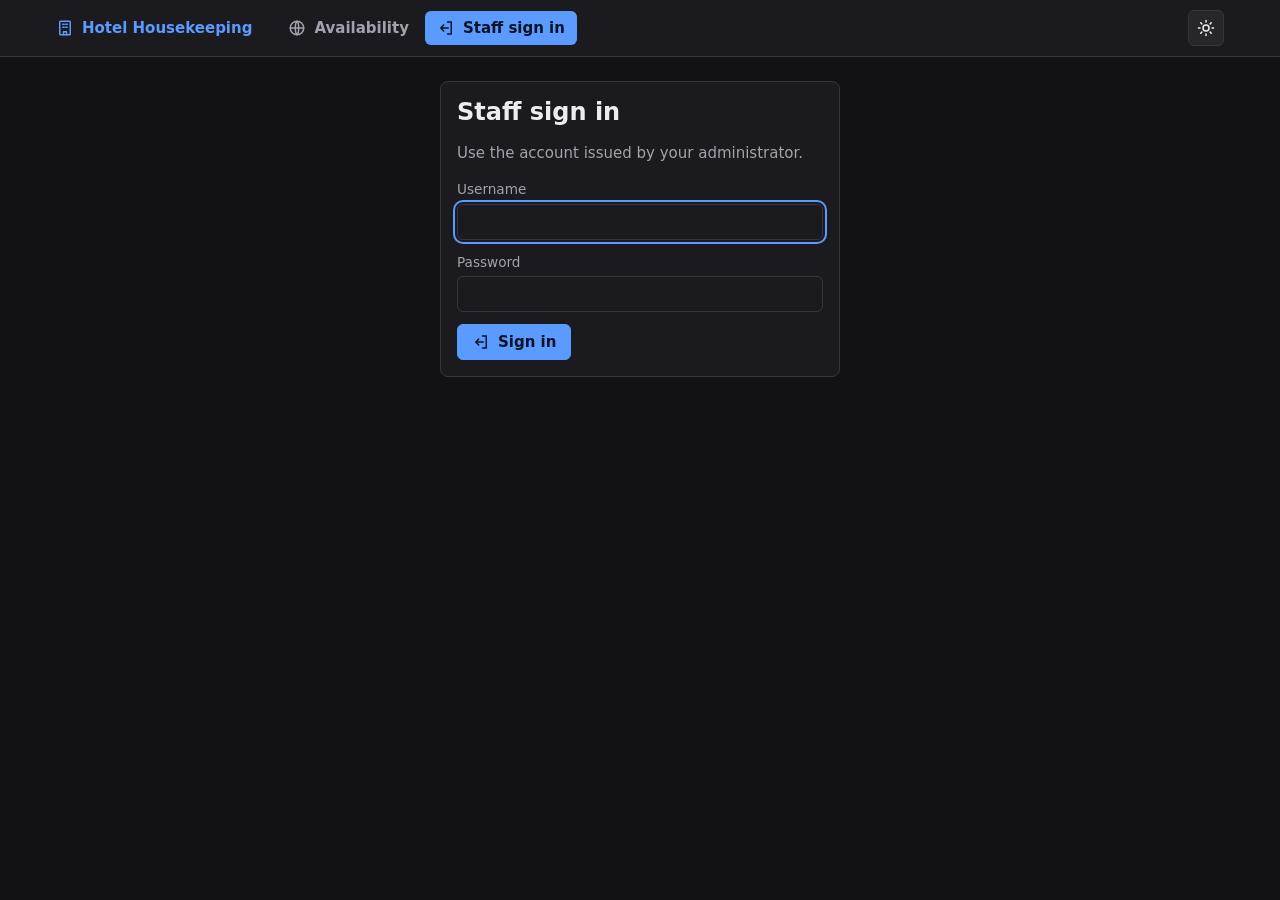
<file: Hotel-keeper-updated/src/HousekeepingApi/wwwroot/admin.html>
<!doctype html><html lang="en"><head><meta charset="utf-8"><meta name="viewport" content="width=device-width,initial-scale=1">
<title>Admin</title><script src="js/theme.js"></script><link rel="stylesheet" href="css/app.css"></head>
<body>
<header class="app-bar" id="appbar"></header>
<main class="wrap" id="main">
<div class="page-head"><div><h1>Admin</h1><p>Manage rooms and staff accounts.</p></div></div>
<section id="summary" class="stats" aria-label="Summary"></section>
<section class="panel"><div class="panel-head"><h2>Rooms</h2><div class="toolbar"><div id="toolbar" class="toolbar"></div><button class="btn primary" id="add"></button></div></div>
<div class="tw"><table class="stack"><thead><tr><th scope="col">Room</th><th scope="col">Type</th><th scope="col" class="hide-sm">Floor</th><th scope="col">Status</th><th scope="col" class="hide-sm">Availability</th><th scope="col">Actions</th></tr></thead>
<tbody id="rows"><tr><td colspan="6" class="msg">Loading rooms…</td></tr></tbody></table></div></section>
<section class="panel"><div class="panel-head"><h2>Staff accounts</h2><button class="btn primary" id="addu"></button></div>
<div class="tw"><table class="stack"><thead><tr><th scope="col">Name</th><th scope="col">Username</th><th scope="col">Role</th><th scope="col">Account</th><th scope="col">Actions</th></tr></thead>
<tbody id="urows"><tr><td colspan="5" class="msg">Loading staff…</td></tr></tbody></table></div></section></main>

<dialog id="rd"><form id="rf"><h2 id="rt">Add room</h2>
<label>Room number<input id="rn" required maxlength="10" pattern="[A-Za-z0-9\-]{1,10}" title="Letters, digits or hyphen"></label>
<label>Room type<input id="rty" required maxlength="50" list="types"></label><datalist id="types"></datalist>
<label>Floor<input id="rfl" type="number" min="0" max="200" required></label>
<label>Description (optional)<input id="rds" maxlength="500"></label>
<div class="row"><button type="button" class="btn" id="rc">Cancel</button><button class="btn primary">Save</button></div></form></dialog>

<dialog id="ud"><form id="uf"><h2 id="ut">Add staff member</h2>
<label>Full name<input id="un" required maxlength="100"></label>
<label>Username<input id="uu" required maxlength="50" pattern="[A-Za-z0-9._\-]{3,50}" title="3-50 letters, digits, . _ -" autocomplete="off"></label>
<label id="upl">Password<input id="up" type="password" maxlength="128" autocomplete="new-password"></label>
<p class="hint" id="uph">At least 10 characters with an uppercase letter, a lowercase letter and a digit.</p>
<label>Role<select id="ur"><option value="RoomAssistant">Room Assistant</option><option value="Housekeeper">Housekeeper</option><option value="Admin">Admin</option></select></label>
<label class="chk"><input id="ua" type="checkbox" checked> Account active</label>
<div class="row"><button type="button" class="btn" id="uc">Cancel</button><button class="btn primary">Save</button></div></form></dialog>

<script src="js/config.js"></script><script src="js/common.js"></script>
<script>
requireRole();
let rooms = [], users = [], editing = null, editingUser = null;
$('#add').innerHTML = icon('plus') + 'Add room'; $('#addu').innerHTML = icon('plus') + 'Add staff member';

function draw() {
  const l = filtered(rooms);
  $('#rows').innerHTML = l.length ? l.map(r => { const d = a => ({ a, r: r.roomNumber }); return `<tr><td><b>${esc(r.roomNumber)}</b></td><td>${esc(r.roomType)}</td><td class="hide-sm">${esc(r.floor)}</td><td>${badge(r.status)}</td><td class="hide-sm">${esc(r.availability)}</td>
    <td><div class="actions">${btn('Edit', 'pencil', { data: d('edit') })}
    ${r.status === 'Out of Service' ? btn('Restore', 'undo', { data: d('restore'), cls: 'primary', tip: 'Restore to service (the room will need cleaning)' }) : btn('', 'ban', { data: d('oos'), tip: 'Take out of service' })}
    ${btn('', 'trash', { data: d('del'), cls: 'danger', tip: 'Remove room' })}</div></td></tr>`; }).join('') : msgRow(6, 'No rooms match your search.');
  $('#types').innerHTML = [...new Set(['Standard', 'Deluxe', 'Suite', ...rooms.map(r => r.roomType)])].map(t => `<option value="${esc(t)}">`).join('');
}
function drawUsers() {
  $('#urows').innerHTML = users.length ? users.map(u => `<tr><td>${esc(u.name)}</td><td>${esc(u.username)}</td><td>${esc(ROLE_LABEL[u.role] || u.role)}</td>
    <td>${badge(u.isActive ? 'Active' : 'Inactive')}</td>
    <td><div class="actions">${btn('Edit', 'pencil', { data: { a: 'uedit', id: u.id } })}${btn('Reset password', 'lock', { data: { a: 'upw', id: u.id } })}</div></td></tr>`).join('') : msgRow(5, 'No staff accounts.');
}

function openForm(r) {
  editing = r || null; $('#rt').textContent = r ? 'Edit room' : 'Add room';
  $('#rn').value = r?.roomNumber || ''; $('#rty').value = r?.roomType || 'Standard'; $('#rfl').value = r?.floor ?? 1; $('#rds').value = r?.description || ''; $('#rd').showModal();
}
$('#add').onclick = () => openForm(); $('#rc').onclick = () => $('#rd').close();
$('#rows').onclick = async e => {
  const b = e.target.closest('button'); if (!b) return; const n = b.dataset.r, room = rooms.find(r => r.roomNumber === n); if (!room) return;
  try {
    if (b.dataset.a === 'edit') return openForm(room);
    if (b.dataset.a === 'del') {
      if (!await confirmBox(`Remove room ${n}? This cannot be undone.`, 'Remove')) return;
      await api(`/admin/rooms/${room.id}?expectedVersion=${room.version}`, { method: 'DELETE' }); toast(`Room ${n} removed.`);
    } else if (b.dataset.a === 'oos') {
      const reason = await askText(`Why is room ${n} going out of service?`, { placeholder: 'e.g. Water leak' }); if (!reason) return;
      await api(`/rooms/${room.id}/status`, { method: 'PATCH', body: { status: 'OutOfService', reason, expectedVersion: room.version } }); toast(`Room ${n} is out of service.`);
    } else if (b.dataset.a === 'restore') {
      if (!await confirmBox(`Restore room ${n} to service? It will be marked Dirty and must be cleaned before it is Available.`, 'Restore')) return;
      await api(`/admin/rooms/${room.id}/restore`, { method: 'POST', body: { confirmUnoccupiedAndReady: false, expectedVersion: room.version } }); toast(`Room ${n} restored (needs cleaning).`);
    }
    load();
  } catch (x) { toast(x.message, true); load(); }
};
$('#rf').onsubmit = async e => {
  e.preventDefault();
  const body = { roomNumber: $('#rn').value, roomType: $('#rty').value, floor: +$('#rfl').value, description: $('#rds').value || null };
  try {
    if (editing) await api(`/admin/rooms/${editing.id}`, { method: 'PUT', body: { ...body, expectedVersion: editing.version } });
    else await api('/admin/rooms', { method: 'POST', body });
    $('#rd').close(); toast(editing ? 'Room updated.' : 'Room added.'); load();
  } catch (x) { toast(x.message, true); }
};

function openUser(u) {
  editingUser = u || null; $('#ut').textContent = u ? 'Edit staff member' : 'Add staff member';
  $('#un').value = u?.name || ''; $('#uu').value = u?.username || ''; $('#uu').disabled = !!u;
  $('#up').value = ''; $('#up').required = !u; $('#upl').hidden = !!u; $('#uph').hidden = !!u;
  $('#ur').value = u?.role || 'RoomAssistant'; $('#ua').checked = u ? u.isActive : true; $('#ua').disabled = !u; $('#ud').showModal();
}
$('#addu').onclick = () => openUser(); $('#uc').onclick = () => $('#ud').close();
$('#urows').onclick = async e => {
  const b = e.target.closest('button'); if (!b) return; const u = users.find(x => x.id == b.dataset.id); if (!u) return;
  if (b.dataset.a === 'uedit') return openUser(u);
  const pw = await askText(`New password for ${u.username}`, { type: 'password', placeholder: '10+ chars, upper, lower, digit', max: 128 }); if (!pw) return;
  try { await api(`/admin/users/${u.id}/reset-password`, { method: 'POST', body: { newPassword: pw } }); toast(`Password reset for ${u.username}.`); } catch (x) { toast(x.message, true); }
};
$('#uf').onsubmit = async e => {
  e.preventDefault();
  try {
    if (editingUser) await api(`/admin/users/${editingUser.id}`, { method: 'PUT', body: { name: $('#un').value, role: $('#ur').value, isActive: $('#ua').checked } });
    else await api('/admin/users', { method: 'POST', body: { name: $('#un').value, username: $('#uu').value, password: $('#up').value, role: $('#ur').value } });
    $('#ud').close(); toast(editingUser ? 'Staff member updated.' : 'Staff member added.'); loadUsers();
  } catch (x) { toast(x.message, true); }
};
async function loadUsers() {
  try { users = await api('/admin/users'); drawUsers(); } catch (x) { $('#urows').innerHTML = msgRow(5, x.message, true); }
}
async function load() {
  try { rooms = (await api('/rooms')).map(normRoom); } catch (x) { $('#rows').innerHTML = msgRow(6, x.message, true); return; }
  summary(rooms); draw();
}
initShell(draw); load(); loadUsers(); setInterval(load, 20000);
</script></body></html>
</file>
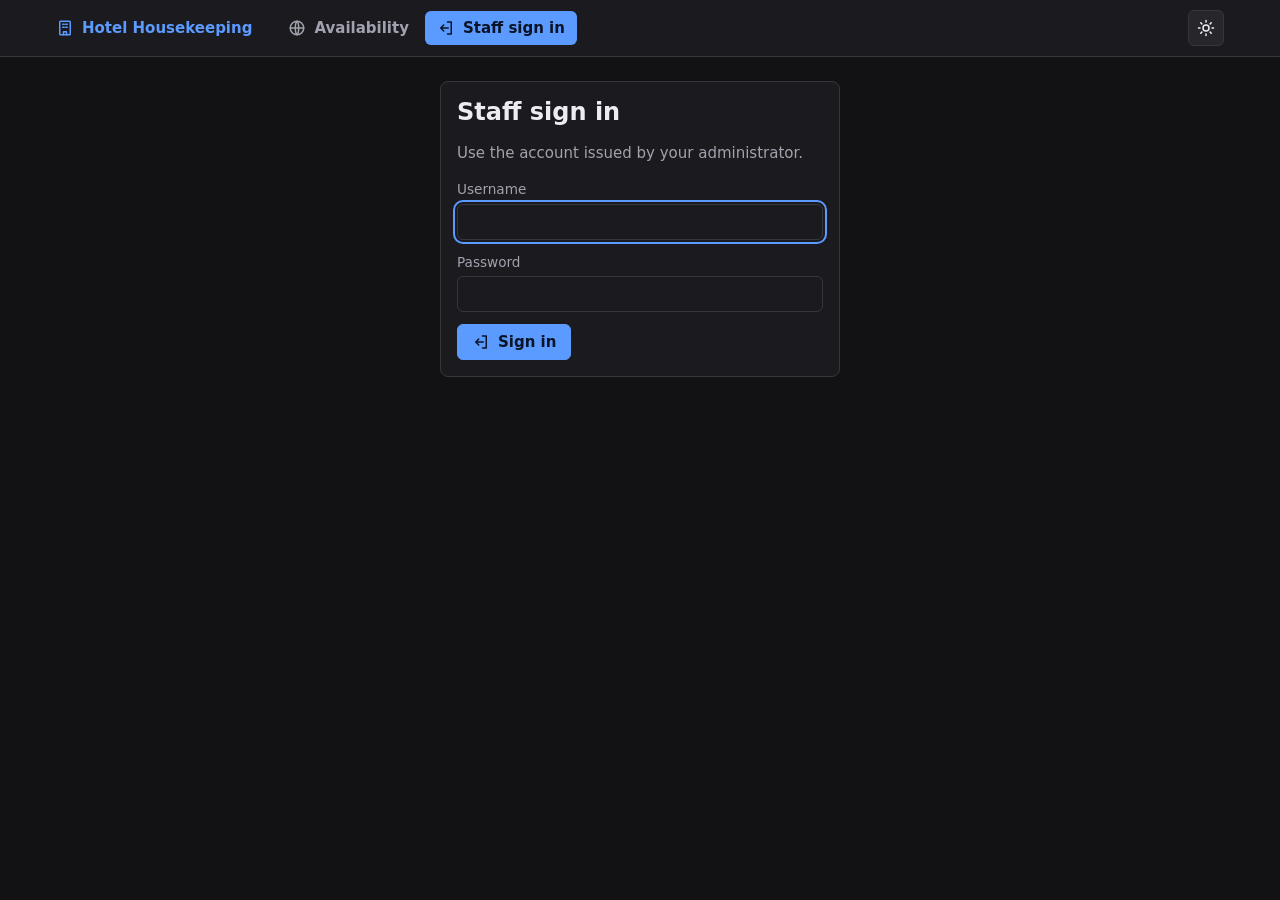
<file: Hotel-keeper-updated/src/HousekeepingApi/wwwroot/assistant.html>
<!doctype html><html lang="en"><head><meta charset="utf-8"><meta name="viewport" content="width=device-width,initial-scale=1">
<title>Room Assistant</title><script src="js/theme.js"></script><link rel="stylesheet" href="css/app.css"></head>
<body>
<header class="app-bar" id="appbar"></header>
<main class="wrap" id="main">
<div class="page-head"><div><h1>Room Assistant</h1><p>Update room status and send housekeeping notices.</p></div>
<button class="btn primary" id="toggle" aria-expanded="false" aria-controls="notice"></button></div>
<section id="summary" class="stats" aria-label="Summary"></section>
<div class="split solo" id="layout">
<section class="panel" id="notice" hidden><div class="panel-head"><h2>Housekeeping notice</h2></div>
<form id="nf"><label>Room number<select id="nroom" required></select></label>
<label>Notice message<textarea id="nmsg" maxlength="300" required></textarea></label>
<label>Date and time<input id="ndt" type="datetime-local" readonly></label>
<button class="btn primary" id="send"></button></form></section>
<section class="panel"><div class="panel-head"><h2>Rooms</h2><div id="toolbar" class="toolbar"></div></div>
<div class="tw"><table class="stack"><thead><tr><th scope="col">Room</th><th scope="col" class="hide-sm">Type</th><th scope="col">Status</th><th scope="col">Availability</th><th scope="col" class="hide-sm">Last updated</th><th scope="col">Actions</th></tr></thead>
<tbody id="rows"><tr><td colspan="6" class="msg">Loading rooms…</td></tr></tbody></table></div></section>
</div></main>
<script src="js/config.js"></script><script src="js/common.js"></script>
<script>
requireRole('RoomAssistant');
const DEFAULT_MSG = 'Guest returned the room key. Cleaning required.';
let rooms = [];
const form = $('#notice');
$('#send').innerHTML = icon('send') + 'Send notice';
function stamp() { const d = new Date(); d.setMinutes(d.getMinutes() - d.getTimezoneOffset()); $('#ndt').value = d.toISOString().slice(0, 16); }
function setForm(open) {
  form.hidden = !open; $('#layout').classList.toggle('solo', !open);
  $('#toggle').setAttribute('aria-expanded', open); $('#toggle').innerHTML = open ? 'Close notice form' : icon('plus') + 'New housekeeping notice'; if (open) stamp();
}
$('#toggle').onclick = () => setForm(form.hidden);
setForm(false);
const OOS = n => btn('', 'ban', { data: { a: 'oos', r: n }, cls: 'danger', tip: 'Take out of service' });
function actions(r) {
  const n = r.roomNumber, d = a => ({ a, r: n });
  switch (r.status) {
    case 'Available': return btn('Mark occupied', 'user', { data: d('occupy') }) + btn('Send notice', 'send', { data: d('notice') }) + OOS(n);
    case 'Occupied': return btn('Key returned', 'key', { data: d('keyret') }) + OOS(n);
    case 'Dirty': return btn('Send notice', 'send', { data: d('notice') }) + OOS(n);
    case 'Cleaning': return btn('Confirm ready', 'checkCircle', { data: d('avail'), cls: 'primary', tip: 'Confirm the room is unoccupied and ready, then mark it Available' }) + OOS(n);
    default: return '<span class="muted">Admin restores this room</span>';
  }
}
function draw() {
  const l = filtered(rooms);
  $('#rows').innerHTML = l.length ? l.map(r => `<tr><td><b>${esc(r.roomNumber)}</b></td><td class="hide-sm">${esc(r.roomType)}</td><td>${badge(r.status)}</td><td>${esc(r.availability)}</td><td class="hide-sm">${fmt(r.lastUpdatedAt)}</td><td><div class="actions">${actions(r)}</div></td></tr>`).join('') : msgRow(6, 'No rooms match your search.');
}
const setStatus = (room, body) => api(`/rooms/${room.id}/status`, { method: 'PATCH', body: { ...body, expectedVersion: room.version } });
$('#rows').onclick = async e => {
  const b = e.target.closest('button'); if (!b) return; const n = b.dataset.r, room = rooms.find(r => r.roomNumber === n); if (!room) return;
  const a = b.dataset.a;
  try {
    if (a === 'notice' || a === 'keyret') { $('#nroom').value = n; $('#nmsg').value = DEFAULT_MSG; setForm(true); $('#nmsg').focus(); return; }
    if (a === 'occupy') await setStatus(room, { status: 'Occupied' });
    else if (a === 'avail') {
      if (!await confirmBox(`Confirm room ${n} is unoccupied and ready for use?`, 'Yes, mark Available')) return;
      await setStatus(room, { status: 'Available', confirmUnoccupiedAndReady: true });
    } else if (a === 'oos') {
      const reason = await askText(`Why is room ${n} going out of service?`, { placeholder: 'e.g. Broken air conditioning' });
      if (!reason) return;
      await setStatus(room, { status: 'OutOfService', reason });
    }
    toast(`Room ${n} updated.`); load();
  } catch (x) { toast(x.message, true); load(); }
};
$('#nf').onsubmit = async e => {
  e.preventDefault();
  try { await api('/notices', { method: 'POST', body: { roomNumber: $('#nroom').value, message: $('#nmsg').value } });
    toast(`Notice sent for room ${$('#nroom').value}.`); setForm(false); load(); } catch (x) { toast(x.message, true); }
};
async function load() {
  try { rooms = (await api('/rooms')).map(normRoom); } catch (x) { $('#rows').innerHTML = msgRow(6, x.message, true); return; }
  const cur = $('#nroom').value; $('#nroom').innerHTML = rooms.map(r => `<option>${esc(r.roomNumber)}</option>`).join(''); if (cur) $('#nroom').value = cur;
  summary(rooms); draw();
}
initShell(draw); load(); setInterval(load, 15000);
</script></body></html>
</file>
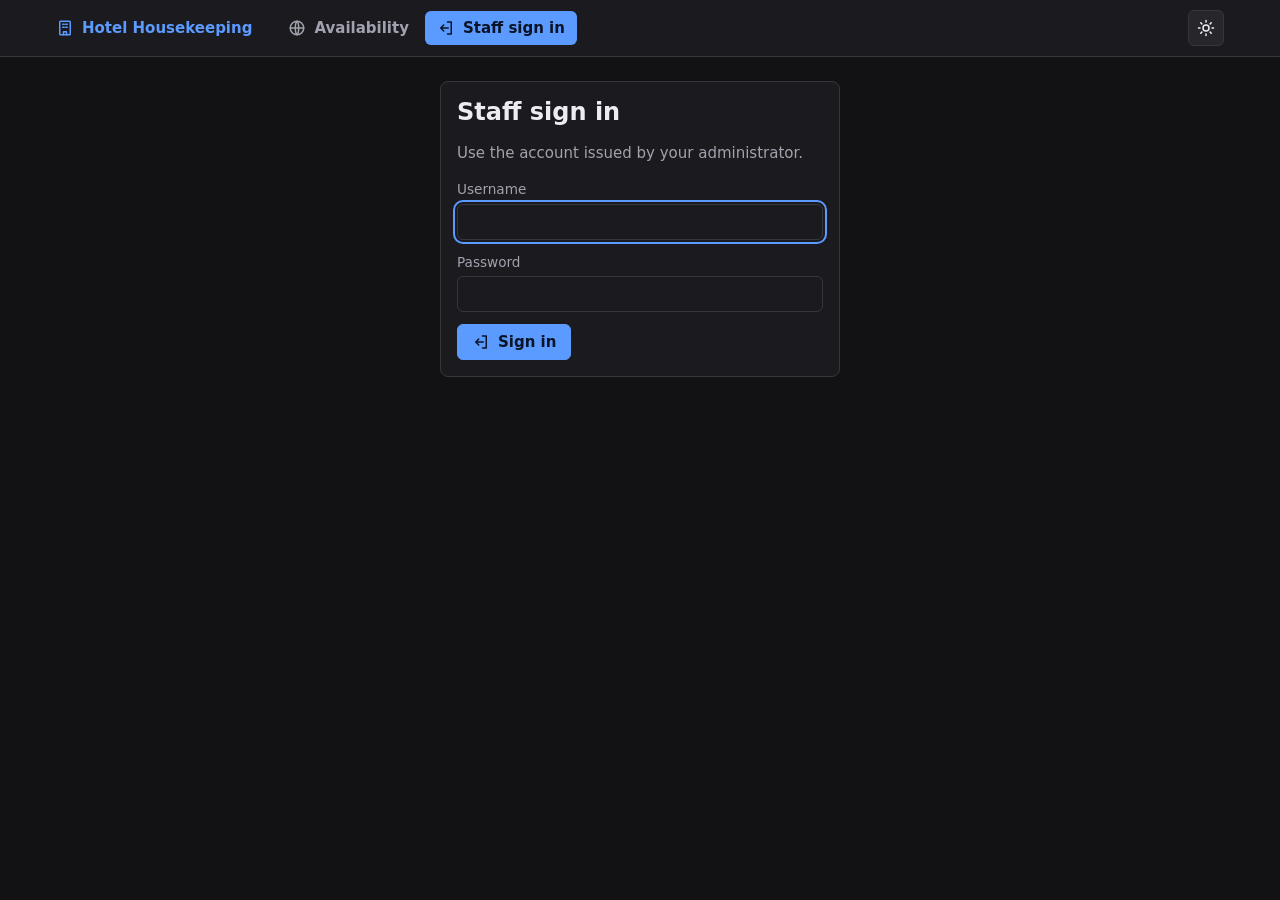
<file: Hotel-keeper-updated/src/HousekeepingApi/wwwroot/audit.html>
<!doctype html><html lang="en"><head><meta charset="utf-8"><meta name="viewport" content="width=device-width,initial-scale=1">
<title>Audit log</title><script src="js/theme.js"></script><link rel="stylesheet" href="css/app.css"></head>
<body>
<header class="app-bar" id="appbar"></header>
<main class="wrap" id="main">
<div class="page-head"><div><h1>Audit log</h1><p>Who changed what, and when. Newest first.</p></div></div>
<section class="panel"><div class="panel-head"><h2>Events</h2>
<form id="ff" class="toolbar"><input id="fa" list="acts" placeholder="Action" aria-label="Filter by action" maxlength="100"><datalist id="acts"></datalist>
<input id="fd1" type="date" aria-label="From date"><input id="fd2" type="date" aria-label="To date"><button class="btn primary" id="go"></button></form></div>
<div class="tw"><table class="stack"><thead><tr><th scope="col">Time</th><th scope="col">User</th><th scope="col">Action</th><th scope="col" class="hide-sm">Entity</th><th scope="col">Details</th></tr></thead>
<tbody id="rows"><tr><td colspan="5" class="msg">Loading…</td></tr></tbody></table></div>
<div class="panel-head" style="margin:12px 0 0"><span id="pg" class="muted"></span><div class="actions"><button class="btn" id="prev" type="button">Previous</button><button class="btn" id="next" type="button">Next</button></div></div>
</section></main>
<script src="js/config.js"></script><script src="js/common.js"></script>
<script>
requireRole();
const ACTIONS = ['LoginFailed', 'LoginSucceeded', 'PasswordChanged', 'PasswordReset', 'UserCreated', 'UserUpdated', 'RoomCreated', 'RoomUpdated', 'RoomDeleted', 'RoomStatusChanged', 'RoomRestored', 'NoticeCreated', 'NoticeStatusChanged', 'NoticeAssigned'];
$('#acts').innerHTML = ACTIONS.map(a => `<option value="${esc(a)}">`).join('');
$('#go').innerHTML = icon('search') + 'Filter';
let page = 1, pages = 1;
async function load() {
  const p = new URLSearchParams({ page, pageSize: 50 });
  const a = $('#fa').value.trim(); if (a) p.set('type', a);
  if ($('#fd1').value) p.set('from', new Date($('#fd1').value + 'T00:00:00').toISOString());
  if ($('#fd2').value) p.set('to', new Date($('#fd2').value + 'T23:59:59.999').toISOString());
  try {
    const r = await api('/admin/audit?' + p);
    pages = Math.max(1, Math.ceil(r.totalCount / r.pageSize));
    $('#rows').innerHTML = r.items.length ? r.items.map(e => `<tr><td>${fmt(e.timestamp)}</td><td>${esc(e.userName || '—')}</td><td><b>${esc(e.action)}</b></td>
      <td class="hide-sm">${esc(e.entityType)}${e.entityId ? ' #' + esc(e.entityId) : ''}</td><td>${esc(e.details || '')}</td></tr>`).join('') : msgRow(5, 'No events match.');
    $('#pg').textContent = `Page ${r.page} of ${pages} · ${r.totalCount} events`;
    $('#prev').disabled = r.page <= 1; $('#next').disabled = r.page >= pages;
  } catch (x) { $('#rows').innerHTML = msgRow(5, x.message, true); }
}
$('#ff').onsubmit = e => { e.preventDefault(); page = 1; load(); };
$('#prev').onclick = () => { page--; load(); };
$('#next').onclick = () => { page++; load(); };
initShell(); load();
</script></body></html>
</file>
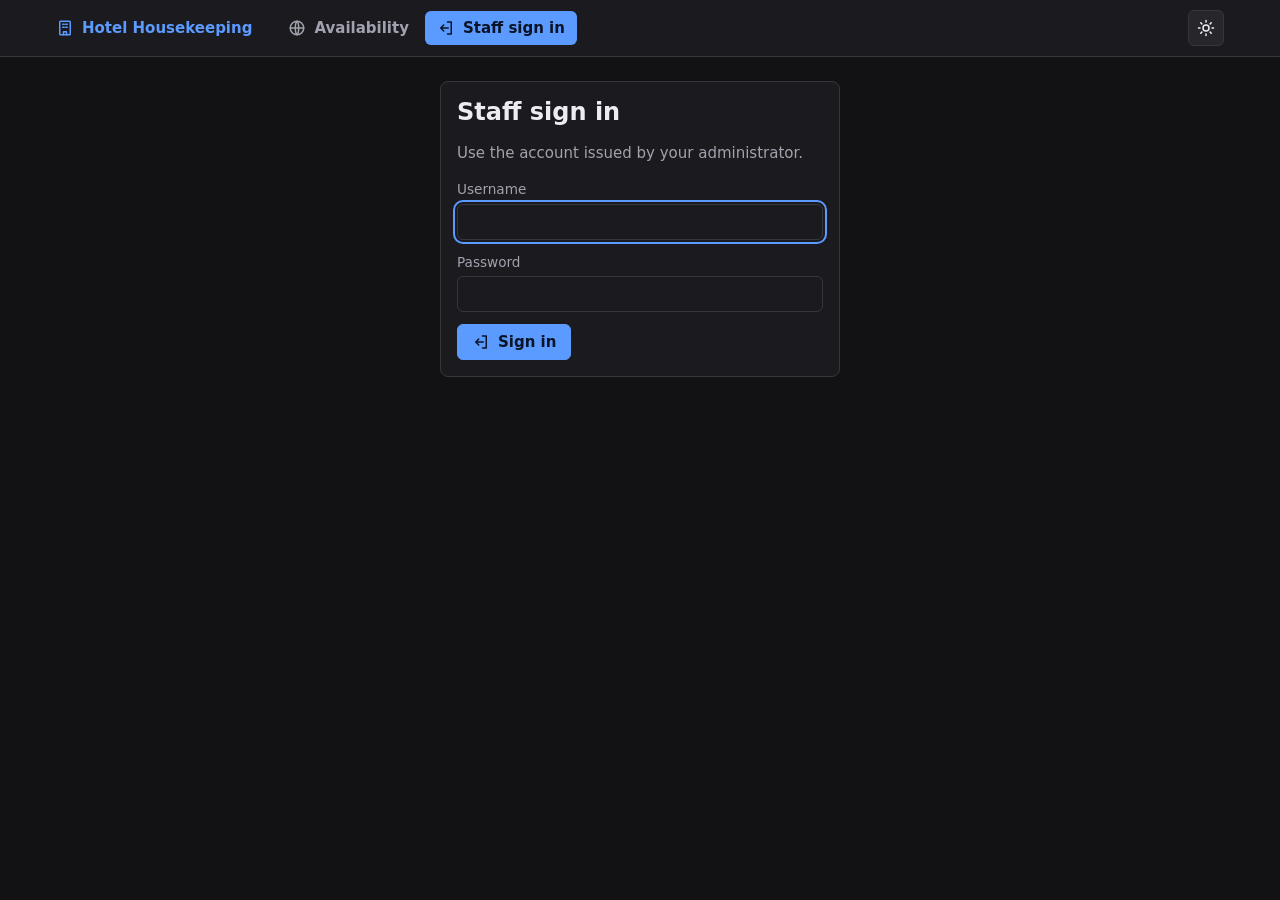
<file: Hotel-keeper-updated/src/HousekeepingApi/wwwroot/dashboard.html>
<!doctype html><html lang="en"><head><meta charset="utf-8"><meta name="viewport" content="width=device-width,initial-scale=1">
<title>Dashboard</title><script src="js/theme.js"></script><link rel="stylesheet" href="css/app.css"></head>
<body>
<header class="app-bar" id="appbar"></header>
<main class="wrap" id="main">
<div class="page-head"><div><h1>Dashboard</h1><p id="sub">Live overview of rooms and housekeeping.</p></div></div>
<section class="panel"><div class="panel-head"><h2>Key figures</h2></div><div id="kpi" class="stats"><p class="msg">Loading…</p></div></section>
<section class="panel"><div class="panel-head"><h2>Rooms by status</h2></div><div id="rooms" class="stats"></div></section>
<section class="panel"><div class="panel-head"><h2>Housekeeping notices</h2></div><div id="notices" class="stats"></div></section>
</main>
<script src="js/config.js"></script><script src="js/common.js"></script>
<script>
requireRole();
const tiles = o => Object.entries(o).map(([k, v]) => { const l = label(k); return statTile(l, v, STATUS_ICON[l] || 'clipboard', cls(l)); }).join('');
async function load() {
  try {
    const d = await api('/dashboard');
    const avg = d.averageCompletionMinutesLast7Days;
    $('#kpi').innerHTML =
      statTile('Occupancy', d.occupancyPercent + '%', 'building', 'occupied') +
      statTile('Available rooms', d.availableRooms, 'checkCircle', 'available') +
      statTile('Open notices', d.openNotices, 'clipboard', '') +
      statTile('Overdue (> ' + d.overdueAfterMinutes + ' min)', d.overdueNotices, 'clock', d.overdueNotices ? 'dirty' : '') +
      statTile('Completed today', d.noticesCompletedToday, 'checkCircle', 'available') +
      statTile('Avg. cleaning time (7 d)', avg == null ? '—' : Math.round(avg) + ' min', 'clock', '');
    $('#rooms').innerHTML = statTile('Total rooms', d.totalRooms, 'bed', '') + tiles(d.roomsByStatus);
    $('#notices').innerHTML = tiles(d.noticesByStatus);
    $('#sub').textContent = 'Live overview of rooms and housekeeping. Oldest open notice: ' + fmt(d.oldestOpenNoticeAt) + ' · Day boundaries use ' + d.timeZone + '.';
  } catch (x) { $('#kpi').innerHTML = '<p class="msg error">' + esc(x.message) + '</p>'; }
}
initShell(); load(); setInterval(load, 15000);
</script></body></html>
</file>
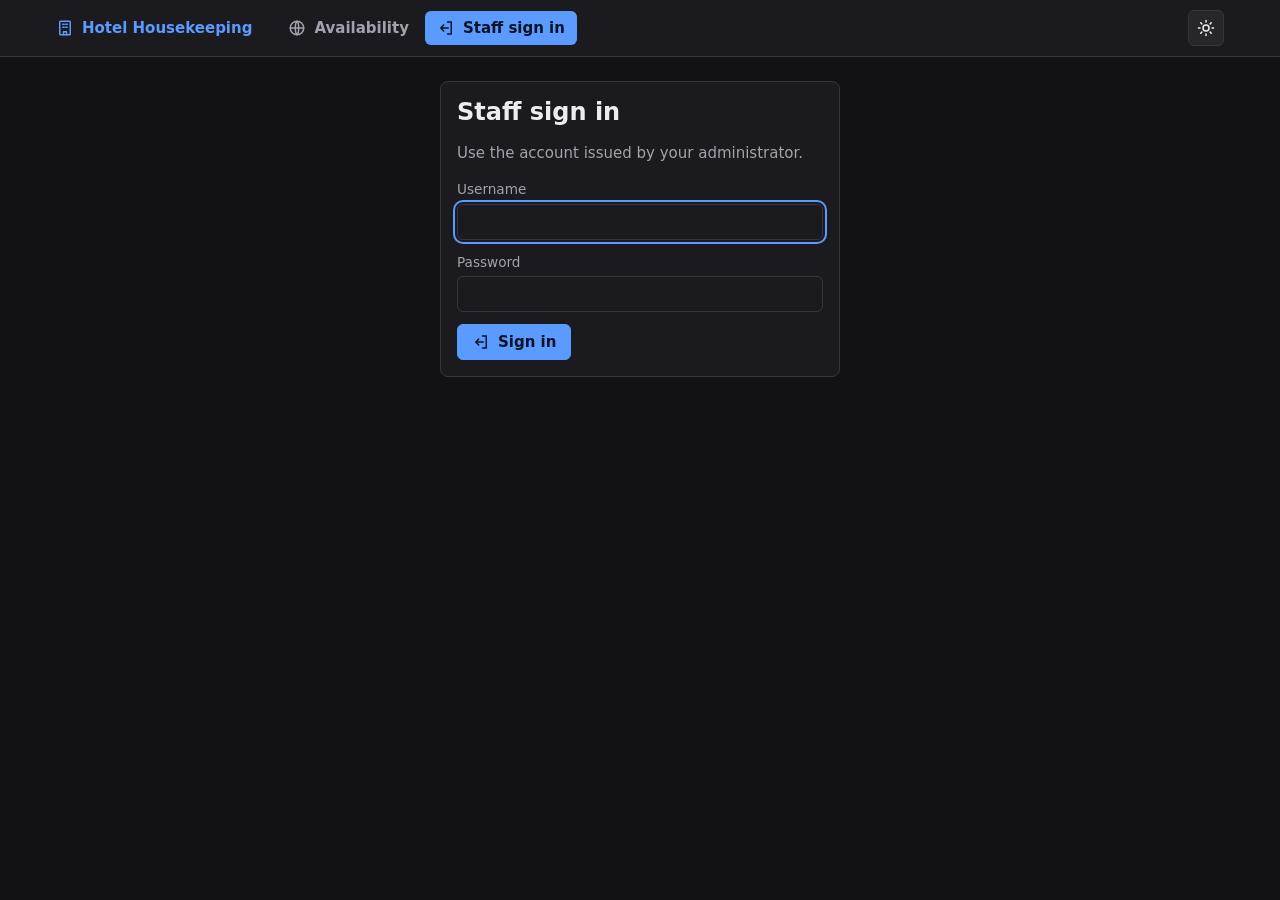
<file: Hotel-keeper-updated/src/HousekeepingApi/wwwroot/housekeeper.html>
<!doctype html><html lang="en"><head><meta charset="utf-8"><meta name="viewport" content="width=device-width,initial-scale=1">
<title>Housekeeping</title><script src="js/theme.js"></script><link rel="stylesheet" href="css/app.css"></head>
<body>
<header class="app-bar" id="appbar"></header>
<main class="wrap" id="main">
<div class="page-head"><div><h1>Housekeeping</h1><p>Work through notices and check room status.</p></div></div>
<section id="summary" class="stats" aria-label="Summary"></section>
<section class="panel"><div class="panel-head"><h2>Housekeeping notices</h2></div><div class="tw"><table class="stack"><thead><tr><th scope="col">Room</th><th scope="col">Message</th><th scope="col" class="hide-sm">Sender</th><th scope="col" class="hide-sm">Date / time</th><th scope="col" class="hide-sm">Assigned</th><th scope="col">Notice</th><th scope="col">Room status</th><th scope="col">Action</th></tr></thead>
<tbody id="nrows"><tr><td colspan="8" class="msg">Loading notices…</td></tr></tbody></table></div></section>
<section class="panel"><div class="panel-head"><h2>Room status and availability</h2><div id="toolbar" class="toolbar"></div></div>
<div class="tw"><table class="stack"><thead><tr><th scope="col">Room</th><th scope="col">Status</th><th scope="col">Availability</th><th scope="col" class="hide-sm">Last updated</th></tr></thead>
<tbody id="rows"><tr><td colspan="4" class="msg">Loading rooms…</td></tr></tbody></table></div></section></main>
<script src="js/config.js"></script><script src="js/common.js"></script>
<script>
requireRole('Housekeeper');
let rooms = [], notices = [];
const NEXT = { Pending: ['Acknowledged', 'Acknowledge', 'check'], Acknowledged: ['Cleaning', 'Start cleaning', 'play'], Cleaning: ['Completed', 'Mark completed', 'checkCircle'] };
function draw() {
  const l = filtered(rooms), map = Object.fromEntries(rooms.map(r => [r.roomNumber, r.status]));
  $('#rows').innerHTML = l.length ? l.map(r => `<tr><td><b>${esc(r.roomNumber)}</b></td><td>${badge(r.status)}</td><td>${esc(r.availability)}</td><td class="hide-sm">${fmt(r.lastUpdatedAt)}</td></tr>`).join('') : msgRow(4, 'No rooms match your search.');
  $('#nrows').innerHTML = notices.length ? notices.map(n => { const nx = NEXT[n.status]; return `<tr><td><b>${esc(n.roomNumber)}</b></td><td>${esc(n.message)}</td><td class="hide-sm">${esc(n.createdBy)}</td><td class="hide-sm">${fmt(n.createdAt)}</td><td class="hide-sm">${esc(n.assignedTo || '—')}</td><td>${badge(n.status)}</td>
    <td>${map[n.roomNumber] ? badge(map[n.roomNumber]) : '—'}</td><td>${nx ? btn(nx[1], nx[2], { data: { id: n.id, s: nx[0] }, cls: 'primary' }) : (n.status === 'Completed' ? 'Done' : '—')}</td></tr>`; }).join('') : msgRow(8, 'No housekeeping notices.');
}
$('#nrows').onclick = async e => {
  const b = e.target.closest('button'); if (!b) return; const n = notices.find(x => x.id == b.dataset.id);
  try {
    await api(`/notices/${b.dataset.id}/status`, { method: 'PATCH', body: { status: b.dataset.s, expectedVersion: n?.version } });
    toast(b.dataset.s === 'Completed' ? 'Notice completed. The room stays "Cleaning" until a Room Assistant confirms it is ready.' : 'Notice updated.'); load();
  } catch (x) { toast(x.message, true); load(); }
};
async function load() {
  try { const [r, n] = await Promise.all([api('/rooms'), api('/notices?pageSize=100')]); rooms = r.map(normRoom); notices = n.items.map(normNotice); }
  catch (x) { $('#nrows').innerHTML = msgRow(8, x.message, true); return; }
  summary(rooms); draw();
}
initShell(draw); load(); setInterval(load, 15000);
</script></body></html>
</file>
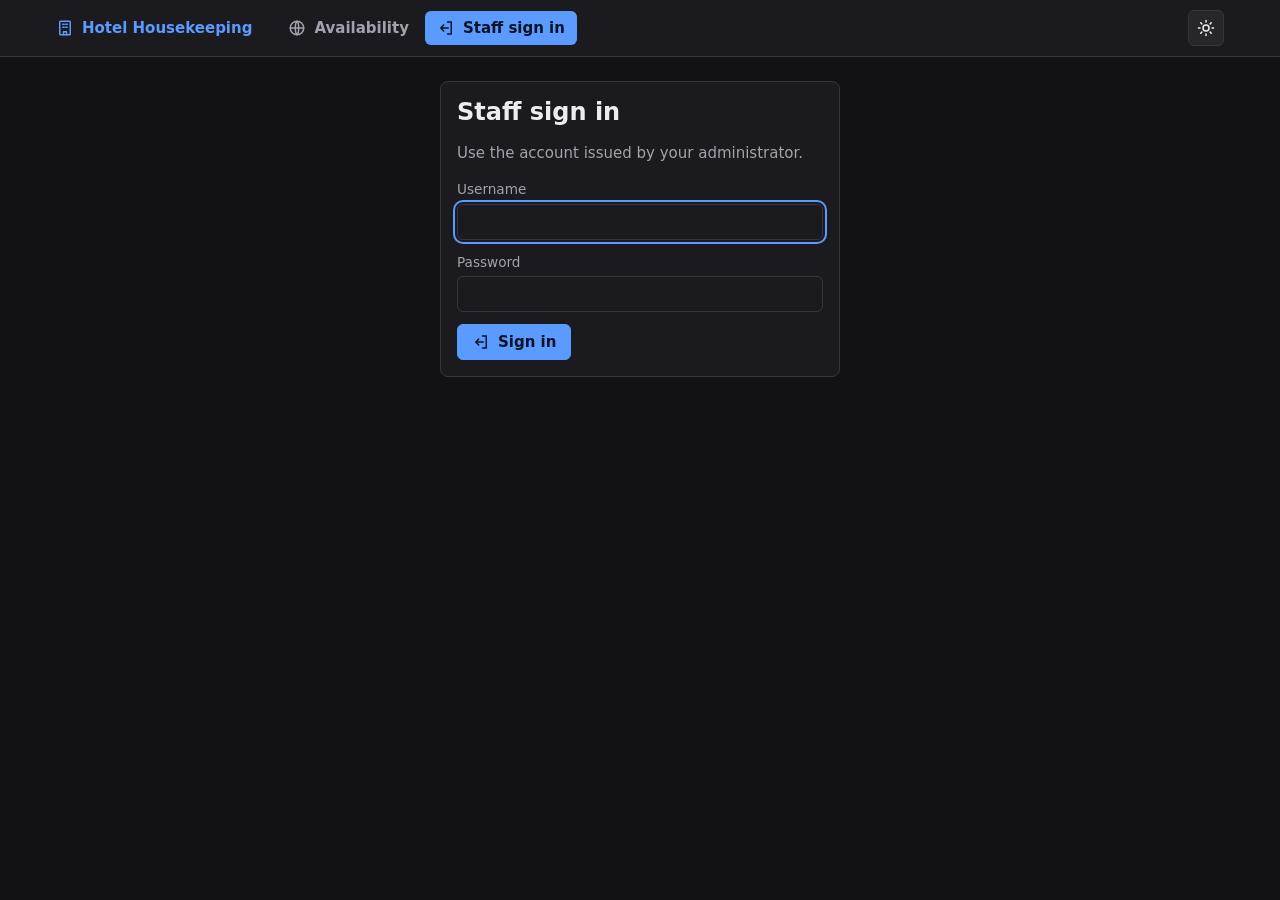
<file: Hotel-keeper-updated/src/HousekeepingApi/wwwroot/login.html>
<!doctype html><html lang="en"><head><meta charset="utf-8"><meta name="viewport" content="width=device-width,initial-scale=1">
<title>Staff Sign In</title><script src="js/theme.js"></script><link rel="stylesheet" href="css/app.css"></head>
<body>
<header class="app-bar" id="appbar"></header>
<main class="wrap" id="main">
<section class="panel login"><h1>Staff sign in</h1><p class="muted">Use the account issued by your administrator.</p>
<form id="lf"><label>Username<input id="u" autocomplete="username" required maxlength="50" autofocus></label>
<label>Password<input id="p" type="password" autocomplete="current-password" required maxlength="128"></label>
<p id="err" class="msg error" role="alert" hidden></p>
<button class="btn primary" id="go">Sign in</button></form></section></main>
<script src="js/config.js"></script><script src="js/common.js"></script>
<script>
const u0 = auth.user; if (auth.token && u0) location.replace(ROLE_HOME[u0.role] || 'index.html');
initShell();
$('#go').innerHTML = icon('login') + 'Sign in';
$('#lf').onsubmit = async e => {
  e.preventDefault(); $('#err').hidden = true; $('#go').disabled = true;
  try {
    const r = await api('/auth/login', { method: 'POST', noRedirect: true, body: { username: $('#u').value, password: $('#p').value } });
    auth.set(r.accessToken, r.user);
    const next = new URLSearchParams(location.search).get('next');
    const allowed = (Object.values(ROLE_HOME).includes(next) || ADMIN_PAGES.includes(next)) && (r.user.role === 'Admin' || next === ROLE_HOME[r.user.role]);
    location.replace(allowed ? next : ROLE_HOME[r.user.role]);
  } catch (x) {
    $('#err').textContent = x.status === 401 ? 'Invalid username or password.' : x.message; $('#err').hidden = false; $('#go').disabled = false;
  }
};
</script></body></html>
</file>
<file: Hotel-keeper-updated/src/HousekeepingApi/wwwroot/css/app.css>
/* theme tokens */
:root, :root[data-theme="dark"] {
  color-scheme: dark;
  --bg: #121214; --surface: #1b1b1f; --surface-2: #26262b; --border: #36363d;
  --text: #ececf1; --muted: #a2a2ae;
  --accent: #5b9bff; --on-accent: #0a1426;
  --available: #4ade80; --occupied: #7db4ff; --dirty: #fbbf24; --cleaning: #c9a4ff; --oos: #ff8f86;
}
:root[data-theme="light"] {
  color-scheme: light;
  --bg: #f3f4f6; --surface: #ffffff; --surface-2: #eceef2; --border: #d3d7de;
  --text: #1b1e25; --muted: #566070;
  --accent: #1d5fb4; --on-accent: #ffffff;
  --available: #176b36; --occupied: #1d5fb4; --dirty: #9a4a00; --cleaning: #6b2fb0; --oos: #b3261e;
}

* { box-sizing: border-box; }
body { margin: 0; background: var(--bg); color: var(--text); font: 15px/1.5 system-ui, "Segoe UI", sans-serif; }
h1 { margin: 0; font-size: 1.5rem; line-height: 1.2; }
h2 { margin: 0; font-size: 1.05rem; }
a { color: inherit; }
[hidden] { display: none !important; }
:focus-visible { outline: 2px solid var(--accent); outline-offset: 2px; }
.wrap { max-width: 1200px; margin: 0 auto; padding: 0 16px; }
.i { width: 18px; height: 18px; flex: none; }
.muted { color: var(--muted); }
.skip { position: absolute; left: -999px; top: 8px; background: var(--accent); color: var(--on-accent); padding: 8px 12px; border-radius: 6px; z-index: 20; }
.skip:focus { left: 8px; }

.app-bar { background: var(--surface); border-bottom: 1px solid var(--border); position: sticky; top: 0; z-index: 10; }
.app-bar .wrap { display: flex; flex-wrap: wrap; align-items: center; gap: 8px 16px; min-height: 56px; }
.brand { display: flex; align-items: center; gap: 8px; font-weight: 700; text-decoration: none; color: var(--accent); margin-right: 8px; }
.nav { display: flex; flex-wrap: wrap; gap: 4px; flex: 1; }
.nav a { display: inline-flex; align-items: center; gap: 8px; padding: 6px 12px; border-radius: 6px; text-decoration: none; color: var(--muted); font-weight: 600; }
.nav a:hover { background: var(--surface-2); color: var(--text); }
.nav a[aria-current="page"] { background: var(--accent); color: var(--on-accent); }
.bar-end { display: flex; align-items: center; gap: 8px; margin-left: auto; }
.who { color: var(--muted); font-size: .9rem; }

main.wrap { display: grid; grid-template-columns: minmax(0, 1fr); gap: 24px; padding-top: 24px; padding-bottom: 32px; }
.page-head { display: flex; flex-wrap: wrap; align-items: center; justify-content: space-between; gap: 8px 16px; }
.page-head p { margin: 4px 0 0; color: var(--muted); }
.panel { min-width: 0; background: var(--surface); border: 1px solid var(--border); border-radius: 8px; padding: 16px; }
.panel-head { display: flex; flex-wrap: wrap; align-items: center; justify-content: space-between; gap: 12px; margin-bottom: 12px; }
.split { display: grid; grid-template-columns: minmax(260px, 1fr) minmax(0, 2fr); gap: 24px; align-items: start; }
.split.solo { grid-template-columns: minmax(0, 1fr); }
.stats { display: grid; grid-template-columns: repeat(auto-fit, minmax(140px, 1fr)); gap: 12px; }
.stat { display: flex; align-items: center; gap: 12px; padding: 12px 16px; background: var(--surface); border: 1px solid var(--border); border-radius: 8px; }
.stat b { display: block; font-size: 1.5rem; line-height: 1.1; }
.stat span { color: var(--muted); font-size: .85rem; }
.stat .i { width: 22px; height: 22px; }
.stat.available .i { color: var(--available); } .stat.occupied .i { color: var(--occupied); } .stat.dirty .i { color: var(--dirty); }
.stat.cleaning .i { color: var(--cleaning); } .stat.out-of-service .i, .stat.unavailable .i { color: var(--oos); }
.grid { display: grid; grid-template-columns: repeat(auto-fill, minmax(190px, 1fr)); gap: 12px; }
.room-card { display: grid; gap: 4px; padding: 12px 16px; background: var(--surface-2); border: 1px solid var(--border); border-radius: 8px; }
.room-card b { font-size: 1.15rem; }
.room-card .badge { justify-self: start; margin-top: 4px; }

.btn, input, select, textarea { font: inherit; color: var(--text); background: var(--surface); border: 1px solid var(--border); border-radius: 6px; }
input, select { height: 36px; padding: 0 12px; min-width: 0; }
textarea { width: 100%; min-height: 84px; padding: 8px 12px; resize: vertical; }
.btn { display: inline-flex; align-items: center; justify-content: center; gap: 8px; height: 36px; padding: 0 14px; font-weight: 600; cursor: pointer; text-decoration: none; white-space: nowrap; background: var(--surface-2); }
.btn:hover { border-color: var(--muted); }
.btn.primary { background: var(--accent); border-color: var(--accent); color: var(--on-accent); }
.btn.danger { color: var(--oos); }
.btn.sm { height: 30px; padding: 0 10px; font-size: .85rem; }
.btn.icon { width: 36px; padding: 0; } .btn.sm.icon { width: 30px; }
.btn:disabled { opacity: .5; cursor: default; }
label { display: grid; gap: 4px; margin-bottom: 12px; font-size: .85rem; color: var(--muted); }
label input, label select { width: 100%; }
input[type=checkbox] { width: 16px; height: 16px; accent-color: var(--accent); }
.chk { display: flex; align-items: center; gap: 8px; }
.hint { color: var(--muted); font-size: .8rem; margin: -6px 0 12px; }
.toolbar { display: flex; flex-wrap: wrap; align-items: center; gap: 8px; }
.search { position: relative; }
.search .i { position: absolute; left: 10px; top: 9px; color: var(--muted); pointer-events: none; }
.search input { padding-left: 34px; }
.actions { display: flex; flex-wrap: wrap; gap: 6px; }

.tw { overflow-x: auto; }
table { width: 100%; border-collapse: collapse; }
th, td { text-align: left; padding: 10px 12px; border-bottom: 1px solid var(--border); vertical-align: middle; }
th { font-size: .75rem; text-transform: uppercase; letter-spacing: .03em; color: var(--muted); white-space: nowrap; }
tbody tr:last-child td { border-bottom: 0; }
.msg { text-align: center; color: var(--muted); padding: 24px; }
.msg.error { color: var(--oos); }

.badge { display: inline-flex; align-items: center; gap: 6px; padding: 2px 10px; border-radius: 999px; border: 1px solid currentColor; font-size: .8rem; font-weight: 600; white-space: nowrap; }
.badge .i { width: 14px; height: 14px; }
.badge.available, .badge.completed, .badge.active { color: var(--available); }
.badge.occupied, .badge.acknowledged { color: var(--occupied); }
.badge.dirty, .badge.pending { color: var(--dirty); }
.badge.cleaning { color: var(--cleaning); }
.badge.out-of-service, .badge.unavailable { color: var(--oos); }
.badge.cancelled, .badge.inactive { color: var(--muted); }

dialog { border: 1px solid var(--border); border-radius: 8px; background: var(--surface); color: var(--text); padding: 20px; width: 400px; max-width: 92vw; }
dialog::backdrop { background: rgba(0, 0, 0, .55); }
dialog h2 { margin-bottom: 12px; }
dialog p { margin: 0 0 12px; }
dialog .row { display: flex; gap: 8px; justify-content: flex-end; margin-top: 16px; }
#toast { position: fixed; right: 16px; bottom: 16px; display: grid; gap: 8px; z-index: 30; max-width: min(420px, calc(100vw - 32px)); }
.toast { background: var(--surface-2); border: 1px solid var(--border); border-left: 4px solid var(--available); border-radius: 6px; padding: 10px 14px; }
.toast.err { border-left-color: var(--oos); }
.login { max-width: 400px; margin: 0 auto; width: 100%; }

/* responsive */
@media (max-width: 860px) { .split { grid-template-columns: minmax(0, 1fr); } }
@media (max-width: 700px) {
  .hide-sm { display: none; }
  .nav { order: 3; flex-basis: 100%; }
  .brand { margin-right: 0; }
  main.wrap { padding-top: 16px; gap: 16px; }
}
@media (max-width: 700px) {
  table.stack thead { display: none; }
  table.stack tr { display: block; padding: 8px 0; border-bottom: 1px solid var(--border); }
  table.stack tbody tr:last-child { border-bottom: 0; }
  table.stack td { display: flex; align-items: center; justify-content: space-between; gap: 12px; border: 0; padding: 4px 0; text-align: right; }
  table.stack td::before { content: attr(data-label); color: var(--muted); font-size: .75rem; text-transform: uppercase; text-align: left; flex: none; }
  table.stack td.msg { display: block; text-align: center; }
  table.stack td.msg::before { content: none; }
  table.stack .hide-sm { display: flex; }
  table.stack .actions { justify-content: flex-end; }
}
@media (max-width: 480px) { .btn .label-sm { display: none; } .who { display: none; } }
</file>
